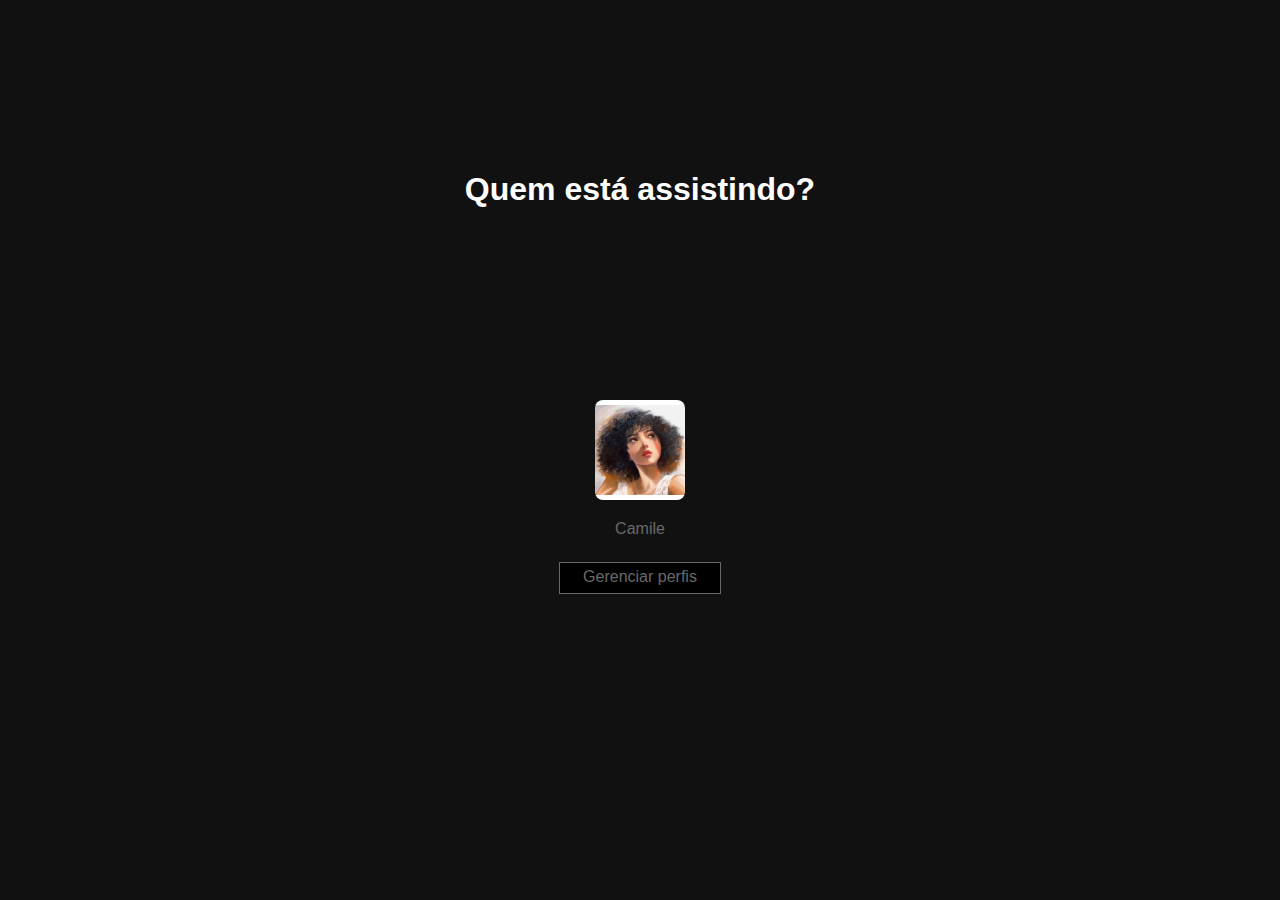
<file: index.html>
<!DOCTYPE html>
<html lang="pt-br">
<head>
    <meta charset="UTF-8">
    <meta http-equiv="X-UA-Compatible" content="IE=edge">
    <meta name="viewport" content="width=device-width, initial-scale=1.0">
    <link rel="shortcut icon" href="imagens/favicon.ico" type="image/x-icon">
    <title>Camiflix</title>
    <link rel="stylesheet" href="style.css">    
    <link rel="stylesheet" href="mediaQuery.css">
    <link
    rel="stylesheet"
    href="https://cdnjs.cloudflare.com/ajax/libs/animate.css/4.1.1/animate.min.css"
  />

</head>
<body>
    <h1 class="animate__animated animate__fadeInDown">Quem está assistindo?</h1>
    <a href="principal.html">
        <div id="camile" >
        </div>
    </a>
    <p>Camile</p>
    <div id="perfis">
        Gerenciar perfis
    </div>
</body>
</html>
</file>
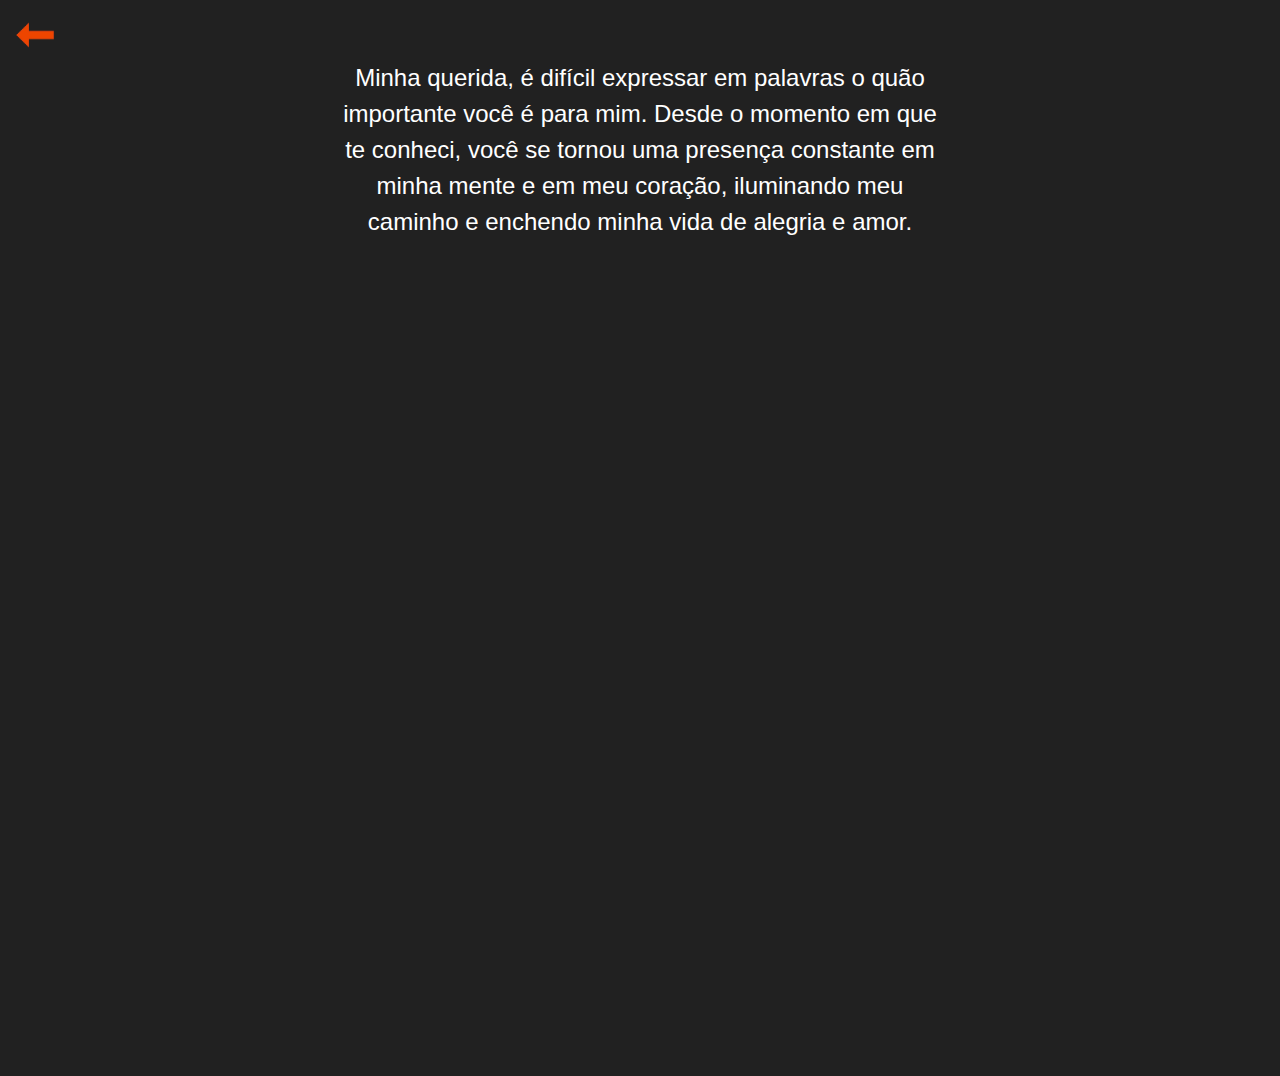
<file: assistir.html>
<!DOCTYPE html>
<html lang="pt-br">
<head>
    <meta charset="UTF-8">
    <meta http-equiv="X-UA-Compatible" content="IE=edge">
    <meta name="viewport" content="width=device-width, initial-scale=1.0">
    <title>Camiflix</title>
    <link rel="stylesheet" href="assistir.css">
    <link rel="shortcut icon" href="imagens/favicon.ico" type="image/x-icon">
    <style>
        body {
            background-color: #212121;
        }
        .back-button {
            position: absolute;
            top: 10px;
            left: 10px;
            display: inline-block;
            background-color: transparent;
            border: none;
            cursor: pointer;
            outline: none;
            text-decoration: none;
        }
        .back-button img {
            height: 50px;
        }
        p {
            color: #fff;
            text-align: center;
            font-size: 24px;
            line-height: 36px;
            margin: 60px auto;
            max-width: 600px;
            padding: 0 20px;
        }
        iframe {
            display: block;
            margin: 0 auto;
            max-width: 100%;
            width: 437px;
            height: 776px;
        }
    </style>
</head> 
<body>
    <a href="#" class="back-button" onclick="window.history.back(); return false;">
        <img src="imagens/logo.png" alt="Voltar">
    </a>
    <p>Minha querida, é difícil expressar em palavras o quão importante você é para mim. Desde o momento em que te conheci, você se tornou uma presença constante em minha mente e em meu coração, iluminando meu caminho e enchendo minha vida de alegria e amor.</p> 
    <div>
        <iframe src="https://www.youtube.com/embed/8OhzXp1lMAQ" title="o amor representado de forma sólida" frameborder="0" allow="accelerometer; autoplay; clipboard-write; encrypted-media; gyroscope; picture-in-picture; web-share" allowfullscreen></iframe>
    </div>
</body>
</html>
</file>
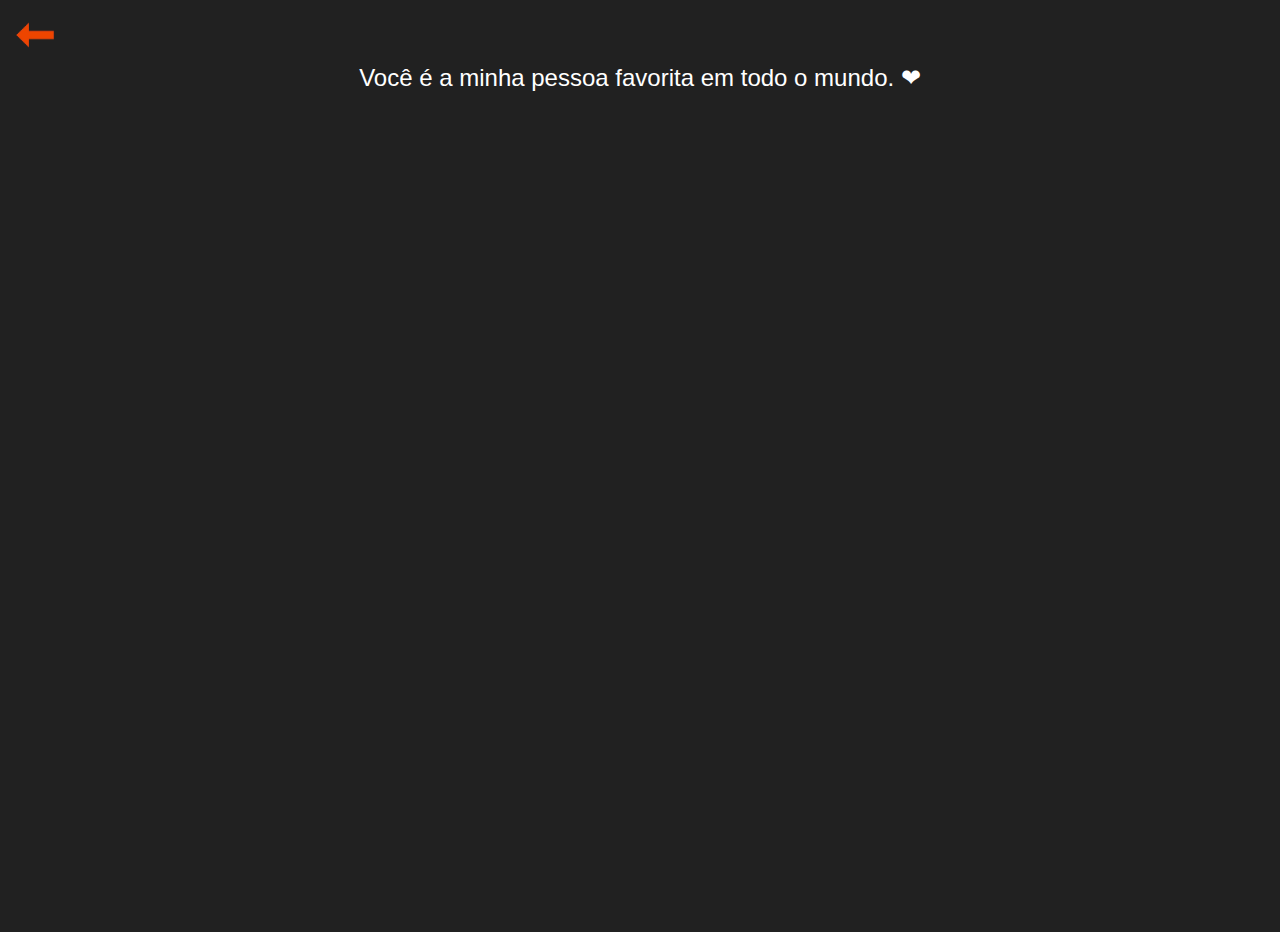
<file: assistir1.html>
<!DOCTYPE html>
<html lang="pt-br">
<head>
    <meta charset="UTF-8">
    <meta http-equiv="X-UA-Compatible" content="IE=edge">
    <meta name="viewport" content="width=device-width, initial-scale=1.0">
    <title>Camiflix</title>
    <link rel="stylesheet" href="assistir.css">
    <link rel="shortcut icon" href="imagens/favicon.ico" type="image/x-icon">
    <style>
        body {
            background-color: #212121;
        }
        .back-button {
            position: absolute;
            top: 10px;
            left: 10px;
            display: inline-block;
            background-color: transparent;
            border: none;
            cursor: pointer;
            outline: none;
            text-decoration: none;
        }
        .back-button img {
            height: 50px;
        }
        p {
            color: #fff;
            text-align: center;
            font-size: 24px;
            line-height: 36px;
            margin: 60px auto;
            max-width: 600px;
            padding: 0 20px;
        }
        iframe {
            display: block;
            margin: 0 auto;
            max-width: 100%;
            width: 437px;
            height: 776px;
        }
    </style>
</head> 
<body>
    <a href="#" class="back-button" onclick="window.history.back(); return false;">
        <img src="imagens/logo.png" alt="Voltar">
    </a>
    <p>Você é a minha pessoa favorita em todo o mundo. ❤</p> 
    <div>
        <iframe width="320" height="560" src="https://www.youtube.com/embed/b0JIVIZ51O8" title="amordaminhavida.mp4" frameborder="0" allow="accelerometer; autoplay; clipboard-write; encrypted-media; gyroscope; picture-in-picture; web-share" allowfullscreen></iframe>    </div>
</body>
</html>
</file>
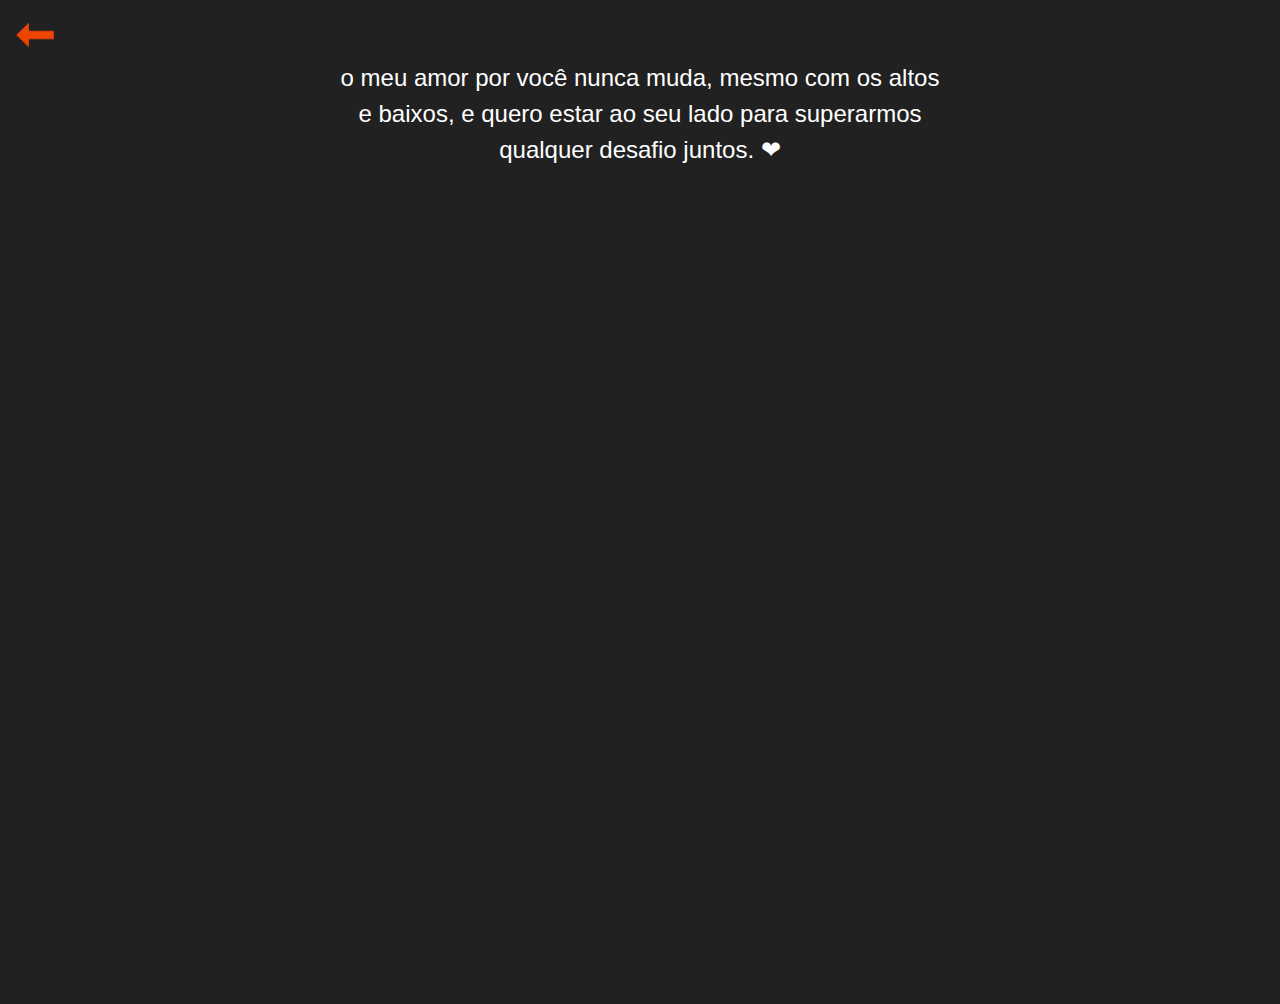
<file: assistir2.html>
<!DOCTYPE html>
<html lang="pt-br">
<head>
    <meta charset="UTF-8">
    <meta http-equiv="X-UA-Compatible" content="IE=edge">
    <meta name="viewport" content="width=device-width, initial-scale=1.0">
    <title>Camiflix</title>
    <link rel="stylesheet" href="assistir.css">
    <link rel="shortcut icon" href="imagens/favicon.ico" type="image/x-icon">
    <style>
        body {
            background-color: #212121;
        }
        .back-button {
            position: absolute;
            top: 10px;
            left: 10px;
            display: inline-block;
            background-color: transparent;
            border: none;
            cursor: pointer;
            outline: none;
            text-decoration: none;
        }
        .back-button img {
            height: 50px;
        }
        p {
            color: #fff;
            text-align: center;
            font-size: 24px;
            line-height: 36px;
            margin: 60px auto;
            max-width: 600px;
            padding: 0 20px;
        }
        iframe {
            display: block;
            margin: 0 auto;
            max-width: 100%;
            width: 437px;
            height: 776px;
        }
    </style>
</head> 
<body>
    <a href="#" class="back-button" onclick="window.history.back(); return false;">
        <img src="imagens/logo.png" alt="Voltar">
    </a>
    <p>o meu amor por você nunca muda, mesmo com os altos e baixos, e quero estar ao seu lado para superarmos qualquer desafio juntos. ❤</p> 
    <div>
        <iframe width="320" height="560" src="https://www.youtube.com/embed/tE8w6fHSKzM" title="myfavoriteperson.mp4" frameborder="0" allow="accelerometer; autoplay; clipboard-write; encrypted-media; gyroscope; picture-in-picture; web-share" allowfullscreen></iframe></body>
</html>
</file>
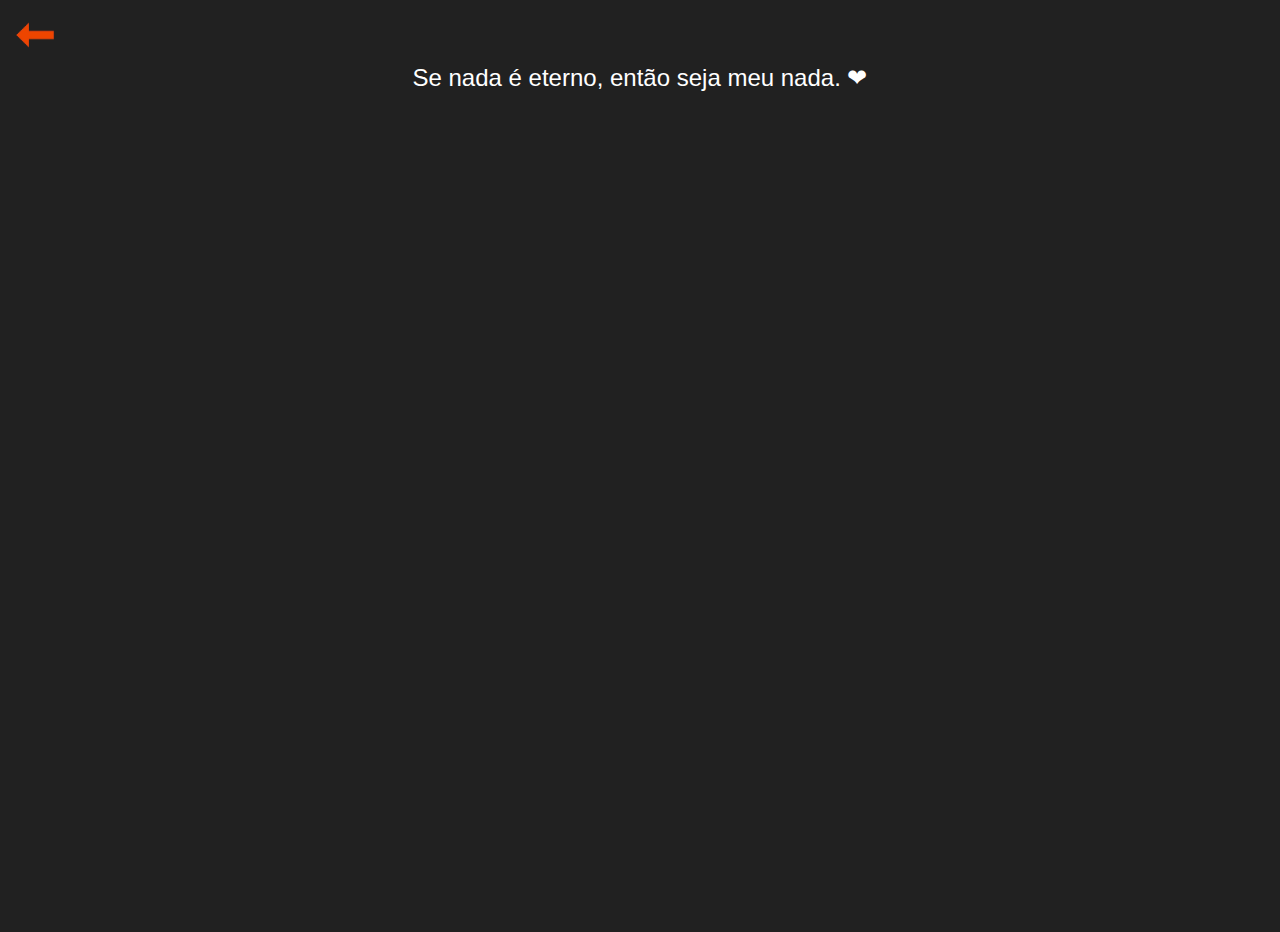
<file: assistir3.html>
<!DOCTYPE html>
<html lang="pt-br">
<head>
    <meta charset="UTF-8">
    <meta http-equiv="X-UA-Compatible" content="IE=edge">
    <meta name="viewport" content="width=device-width, initial-scale=1.0">
    <title>Camiflix</title>
    <link rel="stylesheet" href="assistir.css">
    <link rel="shortcut icon" href="imagens/favicon.ico" type="image/x-icon">
    <style>
        body {
            background-color: #212121;
        }
        .back-button {
            position: absolute;
            top: 10px;
            left: 10px;
            display: inline-block;
            background-color: transparent;
            border: none;
            cursor: pointer;
            outline: none;
            text-decoration: none;
        }
        .back-button img {
            height: 50px;
        }
        p {
            color: #fff;
            text-align: center;
            font-size: 24px;
            line-height: 36px;
            margin: 60px auto;
            max-width: 600px;
            padding: 0 20px;
        }
        iframe {
            display: block;
            margin: 0 auto;
            max-width: 100%;
            width: 437px;
            height: 776px;
        }
    </style>
</head> 
<body>
    <a href="#" class="back-button" onclick="window.history.back(); return false;">
        <img src="imagens/logo.png" alt="Voltar">
    </a>
    <p>Se nada é eterno, então seja meu nada. ❤</p> 
    <div>
        <iframe width="320" height="560" src="https://www.youtube.com/embed/fMmRhnGixok" title="senadaeeterno.mp4" frameborder="0" allow="accelerometer; autoplay; clipboard-write; encrypted-media; gyroscope; picture-in-picture; web-share" allowfullscreen></iframe></html>
</file>
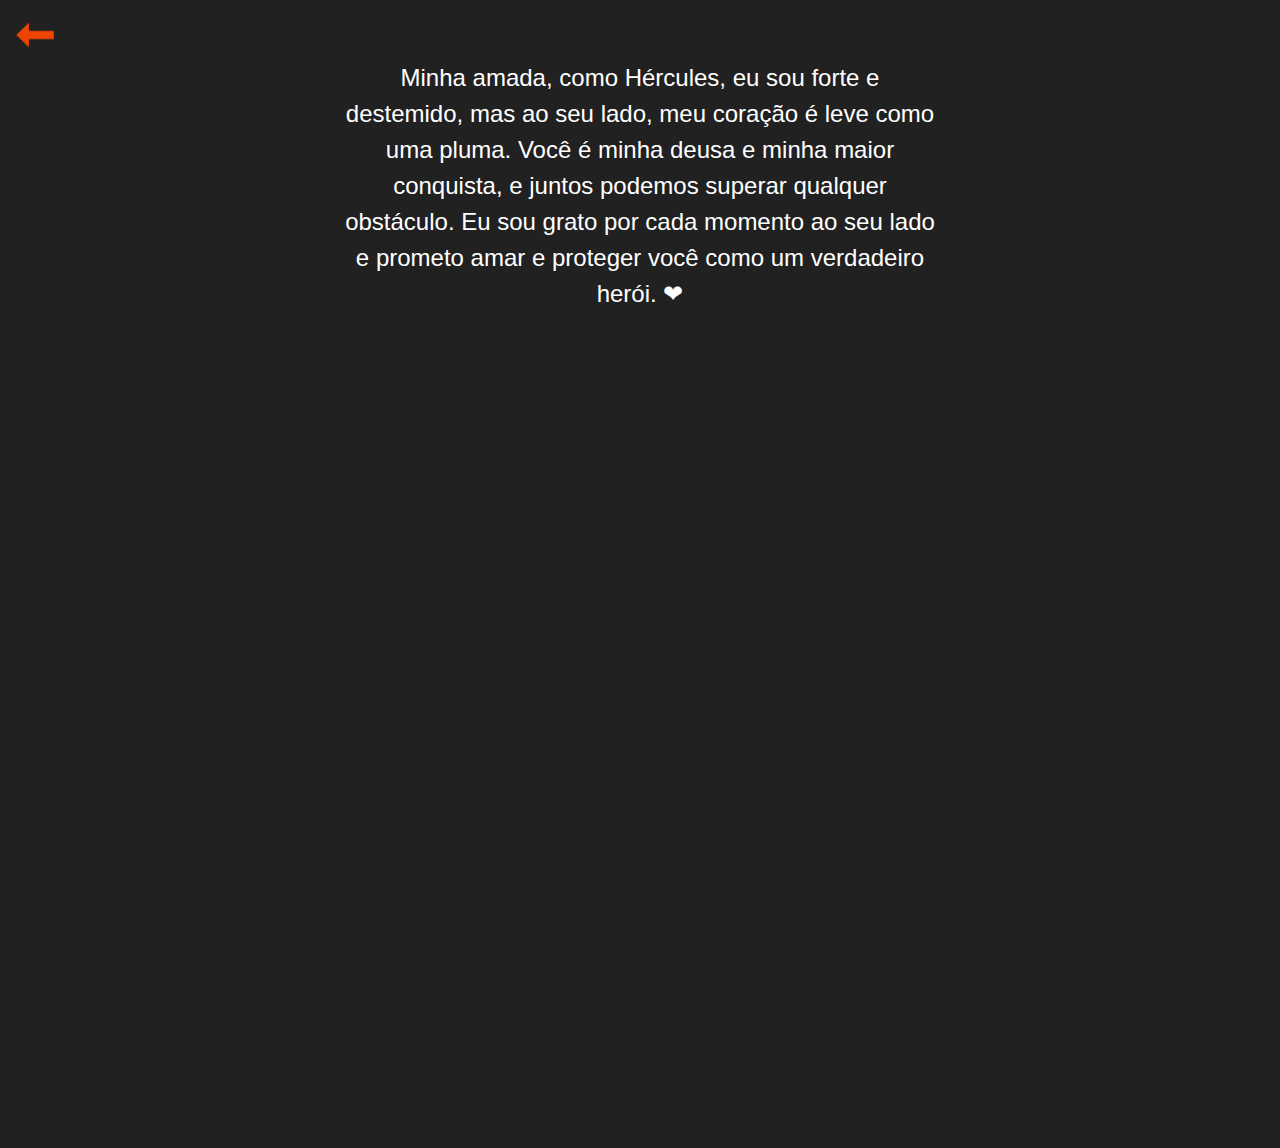
<file: assistir4.html>
<!DOCTYPE html>
<html lang="pt-br">
<head>
    <meta charset="UTF-8">
    <meta http-equiv="X-UA-Compatible" content="IE=edge">
    <meta name="viewport" content="width=device-width, initial-scale=1.0">
    <title>Camiflix</title>
    <link rel="stylesheet" href="assistir.css">
    <link rel="shortcut icon" href="imagens/favicon.ico" type="image/x-icon">
    <style>
        body {
            background-color: #212121;
        }
        .back-button {
            position: absolute;
            top: 10px;
            left: 10px;
            display: inline-block;
            background-color: transparent;
            border: none;
            cursor: pointer;
            outline: none;
            text-decoration: none;
        }
        .back-button img {
            height: 50px;
        }
        p {
            color: #fff;
            text-align: center;
            font-size: 24px;
            line-height: 36px;
            margin: 60px auto;
            max-width: 600px;
            padding: 0 20px;
        }
        iframe {
            display: block;
            margin: 0 auto;
            max-width: 100%;
            width: 437px;
            height: 776px;
        }
    </style>
</head> 
<body>
    <a href="#" class="back-button" onclick="window.history.back(); return false;">
        <img src="imagens/logo.png" alt="Voltar">
    </a>
    <p>Minha amada, como Hércules, eu sou forte e destemido, mas ao seu lado, meu coração é leve como uma pluma. Você é minha deusa e minha maior conquista, e juntos podemos superar qualquer obstáculo. Eu sou grato por cada momento ao seu lado e prometo amar e proteger você como um verdadeiro herói. ❤</p> 
    <div>
        <iframe width="320" height="560" src="https://www.youtube.com/embed/xjxTWBLACC0" title="e se fossemos um desenho?" frameborder="0" allow="accelerometer; autoplay; clipboard-write; encrypted-media; gyroscope; picture-in-picture; web-share" allowfullscreen></iframe>
</file>
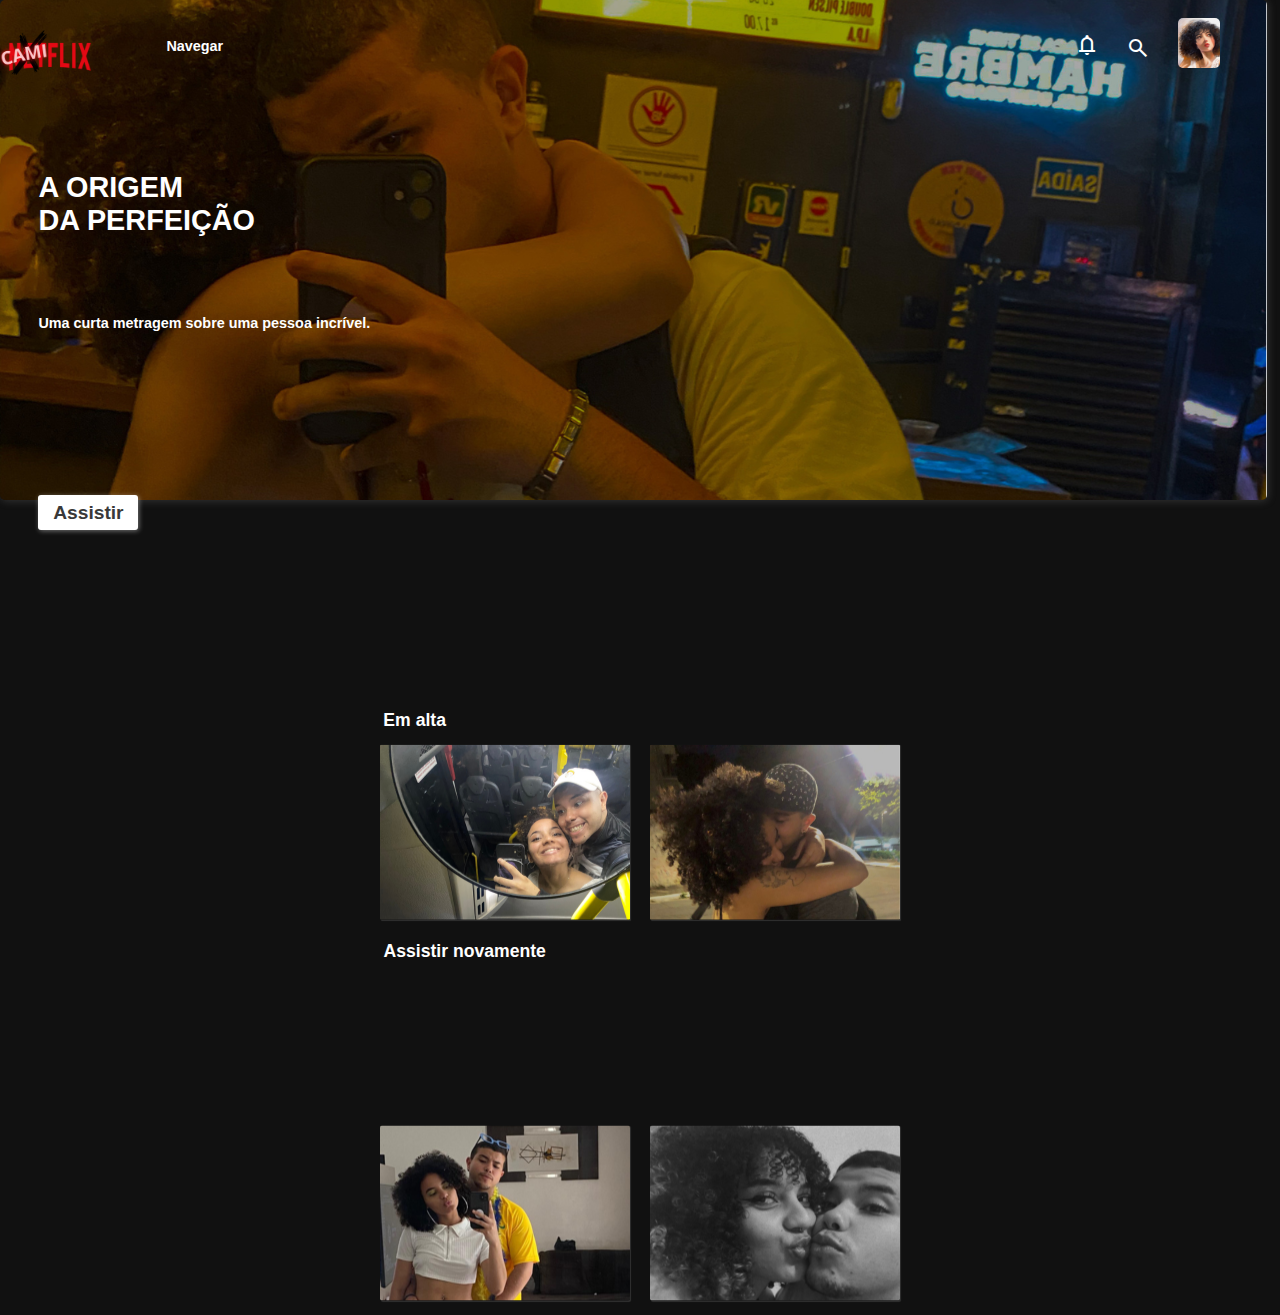
<file: principal.html>
<!DOCTYPE html>
<html lang="pt-br">
<head>
    <meta charset="UTF-8">
    <meta http-equiv="X-UA-Compatible" content="IE=edge">
    <meta name="viewport" content="width=device-width, initial-scale=1.0">
    <link rel="shortcut icon" href="imagens/favicon.ico" type="image/x-icon">
    <title>Camiflix</title>
    <link rel="stylesheet" href="principal.css">
    <link rel="stylesheet" href="https://fonts.googleapis.com/css2?family=Material+Symbols+Outlined:opsz,wght,FILL,GRAD@48,400,0,0&display=swap" />
    <link rel="stylesheet" href="mediaQuerPrincipal.css">
    <link rel="stylesheet" href="https://cdnjs.cloudflare.com/ajax/libs/animate.css/4.1.1/animate.min.css" />
</head>
<body>
    <div id="imagem"></div>
    <header>
        <a href="https://github.com/phaeldev" target="_blank"><img src="imagens/netflix.png" alt="" srcset="" id="logo"></a>
        <a href="https://github.com/phaeldev" target="_blank"><h5 id="navegar">Navegar</h5></a>
        <a href="principal2.html"><span id="lupa" class="material-symbols-outlined" onclick="window.location.href='principal.html2'">search</span></a>
        <a href="https://github.com/phaeldev" target="_blank"><span id="sino" class="material-symbols-outlined">notifications</span></a>
        <a href="#" onclick="window.history.back()"><div id="icon"></div></a>
        <a href="assistir.html"><div id="play"><strong>Assistir</strong></div></a>
    </header>
    <article>
        <strong>
            <p id="titulo">A origem <br>da perfeição</p>
        </strong>
        <strong>
            <p id="subtitulo"> Uma curta metragem sobre uma pessoa incrível.</p>
        </strong>
        <strong>
            <p id="alta">Em alta</p>
        </strong>

        <a href="assistir1.html">
            <ul id="tp">
                <li><a href="assistir1.html"><img src="imagens/um.png" alt=""></a></li>
                <li><a href="assistir2.html"><img src="imagens/dois.png" alt=""></a></li>
            </ul>
        </a>
        <strong>
            <p id="novamente">Assistir novamente</p>
        </strong>
        <a href="assistir3.html">
            <ul id="sp">
                <li><a href="assistir3.html"><img src="imagens/quatro.png" alt=""></a></li>
                <li><a href="assistir4.html"><img src="imagens/cinco.png" alt=""></a></li>
            </ul>
        </a>
    </article>
</body>
</html>
</file>
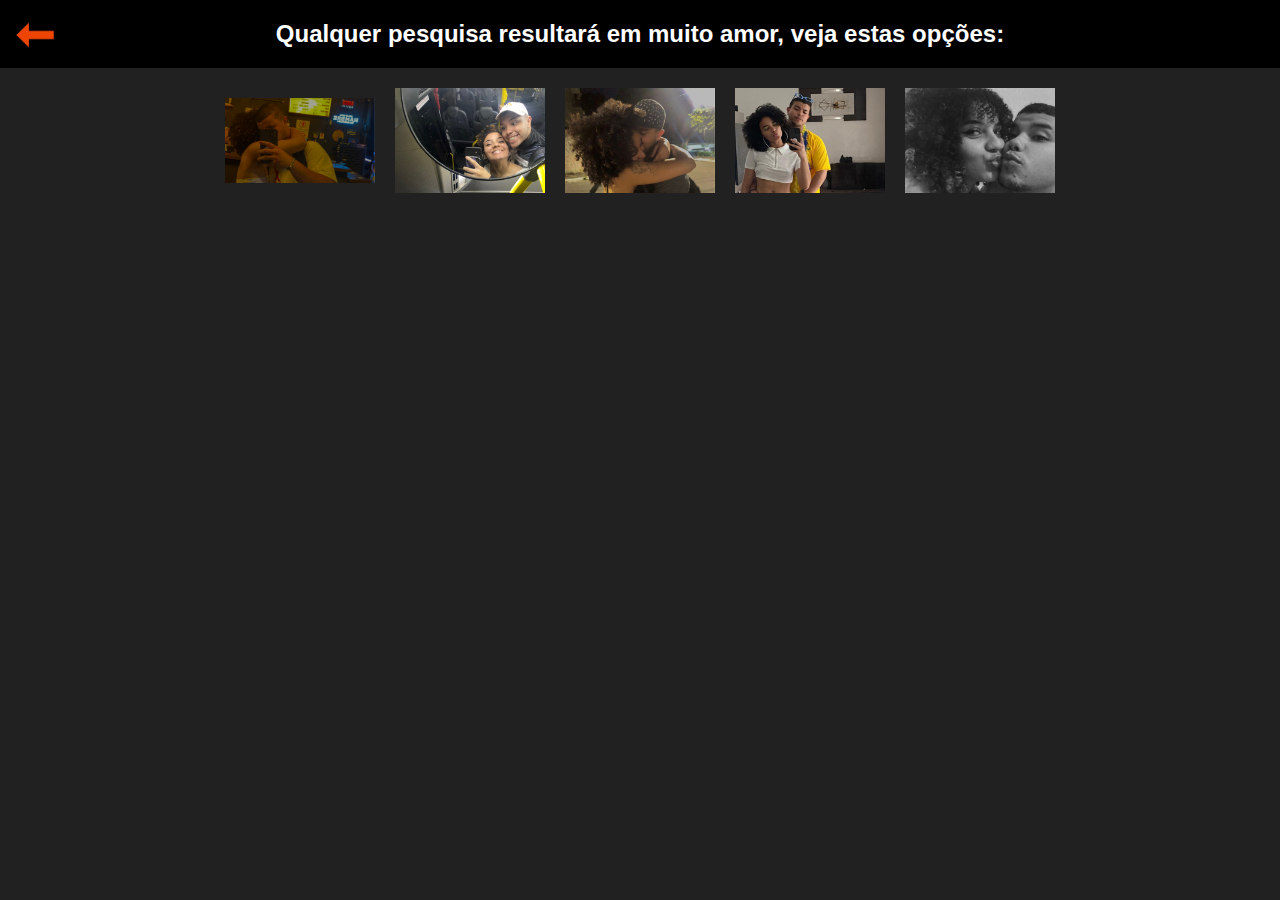
<file: principal2.html>
<!DOCTYPE html>
<html lang="pt-br">
<head>
    <meta charset="UTF-8">
    <meta http-equiv="X-UA-Compatible" content="IE=edge">
    <meta name="viewport" content="width=device-width, initial-scale=1.0">
    <meta name="viewport" content="width=device-width, initial-scale=1.0">
    <title>Camiflix</title>
    <link rel="stylesheet" href="assistir.css">
    <link rel="shortcut icon" href="imagens/favicon.ico" type="image/x-icon">
    <style>
        body {
            background-color: #212121;
        }
        .back-button {
            position: absolute;
            top: 10px;
            left: 10px;
            display: inline-block;
            background-color: transparent;
            border: none;
            cursor: pointer;
            outline: none;
            text-decoration: none;
        }
        .back-button img {
            height: 50px;
        }
        p {
            color: #fff;
            text-align: center;
            font-size: 24px;
            line-height: 36px;
            margin: 60px auto;
            max-width: 600px;
            padding: 0 20px;
        }
        iframe {
            display: block;
            margin: 0 auto;
            max-width: 100%;
            width: 437px;
            height: auto;
        }
        header {
            background-color: #000;
            color: #fff;
            padding: 20px;
        }
        h1 {
            font-size: 24px;
            margin: 0;
            text-align: center;
            font-family: sans-serif;
        }
       .options img {
           width: 100%;
           max-width: 150px;
           margin: 0 10px;
           cursor: pointer;
        }

        .options {
              display: flex;
              flex-wrap: wrap;
              justify-content: center;
              align-items: center;
              margin-top: 20px;
              text-align: center;
        }


        .options img:hover {
    transform: scale(1.1);
}
    </style>
</head> 
<body>
    <header>
        <h1>Qualquer pesquisa resultará em muito amor, veja estas opções:</h1>
    </header>
    <div class="options">
        <a href="assistir.html"><img src="imagens/nos.png" alt=""></a>
        <a href="assistir1.html"><img src="imagens/um.png" alt=""></a>
        <a href="assistir2.html"><img src="imagens/dois.png" alt=""></a>
        <a href="assistir3.html"><img src="imagens/quatro.png" alt=""></a>
        <a href="assistir4.html"><img src="imagens/cinco.png" alt=""></a>
    </div>
    <a href="#" class="back-button" onclick="window.history.back(); return false;">
        <img src="imagens/logo.png" alt="Voltar">
    </a>
</body>
</html>
</file>
<file: style.css>
@charset "UTF-8";

/* PARA CELULAR */ 
* {
    font-family: Arial, Helvetica, sans-serif;
}

body {
    background-color: rgb(17, 17, 17);
}

h1 {
    text-align: center;
    position: relative;
    top: 150px;
    color: white;
}

div#camile {
    background-image: url(imagens/amor.jpeg);
    background-position: center center;
    background-size: contain;
    background-repeat: no-repeat;
    position: absolute;
    top: 50%;
    left: 50%;
    transform: translate(-50%, -50%);
    border-radius: 8px;
    background-color: white;
    width: 90px;
    height: 100px;
 
    transition: transform 0.3s ease;
}

div#camile:hover {
    transform: translate(-50%, -60%);
}

p {
    color: rgb(105, 105, 105);
    position: absolute;
    top: 50%;
    left: 50%;
    transform: translate(-50%, 300%);
}

div#perfis {
    position: absolute;
    top: 50%;
    left: 50%;
    transform: translate(-50%, 350%);
    padding: 5px;
    border: 1px solid rgb(105, 105, 105);
    background-color: black;
    color: rgb(105, 105, 105);
    height: 20px;
    width: 150px;
    text-align: center;
    margin: 5px white;
}
</file>
<file: mediaQuery.css>
@charset "UTF-8";

@media screen and (min-width: 700px) and (max-width: 950px) {
    * {
        font-family: Arial, Helvetica, sans-serif;
    }
    h1 {
        text-align: center;
        position: relative;
        top: 150px;
        color: white;
    }
    div#bruna {
        background-image: url(imagens/amor.jpeg);
        background-position: center center;
        background-size: contain;
        background-repeat: no-repeat;
        position: absolute;
        top: 50%;
        left: 50%;
        transform: translate(-50%, -50%);
        border-radius: 8px;
        background-color: white;
        width: 90px;
        height: 100px;
    }
    p {
        color: rgb(105, 105, 105);
        position: absolute;
        top: 50%;
        left: 50%;
        transform: translate(-50%, 300%);
    }
    div#perfis {
        position: absolute;
        top: 50%;
        left: 50%;
        transform: translate(-50%, 350%);
        padding: 5px;
        border: 1px solid rgb(105, 105, 105);
        background-color: black;
        color: rgb(105, 105, 105);
        height: 20px;
        width: 150px;
        text-align: center;
        margin: 5px white;
    }
}

@media screen and (min-width: 950px) {
    * {
        font-family: Arial, Helvetica, sans-serif;
    }
    h1 {
        text-align: center;
        position: relative;
        top: 150px;
        color: white;
    }
    div#bruna {
        background-image: url(imagens/amor.jpeg);
        background-position: center center;
        background-size: contain;
        background-repeat: no-repeat;
        position: absolute;
        top: 50%;
        left: 50%;
        transform: translate(-50%, -50%);
        border-radius: 8px;
        background-color: white;
        width: 90px;
        height: 100px;
    }
    p {
        color: rgb(105, 105, 105);
        position: absolute;
        top: 50%;
        left: 50%;
        transform: translate(-50%, 300%);
    }
    div#perfis {
        position: absolute;
        top: 50%;
        left: 50%;
        transform: translate(-50%, 350%);
        padding: 5px;
        border: 1px solid rgb(105, 105, 105);
        background-color: black;
        color: rgb(105, 105, 105);
        height: 20px;
        width: 150px;
        text-align: center;
        margin: 5px white;
    }
}
</file>
<file: assistir.css>
@charset "UTF-8";

    * {
        margin: 0px;
        padding: 0px;
        font-family: Arial, Helvetica, sans-serif;
    }
    body {
        background-color: black;
    }

    div#assistir {
        position: center;
        top: 50%;
        left: 50%;
        transform: translate(-50%, -50%);
    }
</file>
<file: principal.css>
* {
    margin: 0;
    padding: 0;
    font-family: Arial, Helvetica, sans-serif;
}
ul {
    list-style: none;
}
a {
    text-decoration: none;
    text-transform: none;
}

body {
    background-color: rgb(17, 17, 17);;
}

div#imagem {
    background-image: url(imagens/nos.png);
    background-size: cover;
    background-position: center center;
    width: 99%;
    height: 350px;
    border-radius: 5px;
    box-shadow: 1px 1px 8px rgba(146, 146, 146, 0.274);
    display: inline-block;
}

img#logo {
    position: absolute;
    bottom: 93%;
    size: 5px;
    width: 70px;
}
h5#navegar {
    color: white;
    position: absolute;
    bottom: 95.4%;
    left: 25%;
    font-size: 0.7em;
}

#lupa {
    position: absolute;
    top: 2.3%;
    left: 78%;
    color: white;
    width: 30px;

}

#sino {
    position: absolute;
    top: 2%;
    left: 70%;
    color: white;
}
div#icon {
    background-image: url(imagens/amor.jpeg);
    background-position: right right;
    background-size: cover;
    position: absolute;
    top: 2%;
    left: 87%;
    width: 30px;
    height: 30px;
    border-radius: 5px;
}

p#titulo {
    font-family: Arial, Helvetica, sans-serif;
    color: white;
    font-size: 1.7em;
    text-transform: uppercase;
    position: absolute;
    top: 13%;
    left: 3%;
}
p#subtitulo {
    color: white;
    font-size: 0.8em;
    position: absolute;
    top: 30%;
    left: 3%;
}

div#play{
    display: inline-block;
    color: black;
    background-color: white;
    width: 112px;
    height: 35px;
    position: absolute;
    top: 40%;
    left: 3%;
    border-radius: 3px;
    text-align: center;
    font-size: 1.3em;

    
}





ul#tp {
    position: absolute;
    top: 50%;
    left: 50%;
    transform: translate(-50%, 30%);
    display: flex;
    

}

p#alta {
    color: white;
    font-size: 1.2em;
    position: absolute;
        top: 50%;
        left: 50%;
        transform: translate( -241%, 110%);
}

ul#tp img {
    
    width: 155px;
    margin: 10px;
    border-radius: 1px;
    box-shadow: 1px 1px 1px rgba(255, 255, 255, 0.136);
}

p#novamente {
    color: white;
    font-size: 1.2em;
    position: absolute;
        top: 80%;
        left: 50%;
        transform: translate( -92%, -50%);
}


ul#sp {
    position: absolute;
    top: 90%;
    left: 50%;
    transform: translate(-50%, -50%);
    display: flex;
}

ul#sp img {
    width: 155px;
    margin: 10px;
    border-radius: 2px;
    box-shadow: 1px 1px 1px rgba(255, 255, 255, 0.136);
}

#tp, #sp {
    display: flex;
    align-items: center;
    justify-content: center;
    list-style: none;
    padding: 0;
  }
  
  #tp img, #sp img {
    margin-right: 10px;
  }
  
  #alta, #novamente {
    display: flex;
    align-items: center;
    justify-content: center;
    margin: 20px 0 10px;
  }
  
  #menu {
    display: none;
}

#menu-toggle {
    display: inline-block;
    cursor: pointer;
}

#menu-toggle span {
    display: block;
    width: 30px;
    height: 3px;
    margin-bottom: 5px;
    position: relative;
    background: #ffffff;
    border-radius: 3px;
    z-index: 1;
    transform-origin: 4px 0px;
}

#menu-toggle span:first-child {
    transform-origin: 0% 0%;
}

#menu-toggle span:nth-last-child(2) {
    transform-origin: 0% 100%;
}

#menu-toggle.active span {
    background-color: transparent;
}

#menu-toggle.active span:nth-last-child(2) {
    transform: rotate(45deg);
}

#menu-toggle.active span:first-child {
    transform: rotate(45deg) translate(5px, 5px);
}

#menu-toggle.active span:last-child {
    transform: rotate(-45deg) translate(4px, -4px);
}

#menu {
    position: absolute;
    top: 60px;
    right: 0;
    background-color: #222222;
    padding: 10px;
    width: 200px;
    text-align: right;
}

#menu a {
    color: #ffffff;
    display: block;
    padding: 5px;
    text-align: right;
}

@media (min-width: 768px) {
    #menu-toggle {
        display: none;
    }

    #menu {
        position: static;
        background-color: transparent;
        width: auto;
        text-align: right;
    }

    #menu a {
        display: inline-block;
        margin-left: 20px;
    }
}
</file>
<file: mediaQuerPrincipal.css>
@media screen and (min-width: 700px) and (max-width: 902px) {
    * {
        font-family: Arial, Helvetica, sans-serif
    }
    div#imagem {
        background-image: url(imagens/nos.png);
        background-size: cover;
        background-position: center center;
        width: 99%;
        height: 400px;
        border-radius: 5px;
        box-shadow: 1px 1px 8px rgba(146, 146, 146, 0.274);
    }
    h5#navegar {
        color: white;
        position: absolute;
        bottom: 92.5%;
        left: 13%;
        font-size: 0.7em;
    }
    p#alta {
        color: white;
        font-size: 1.1em;
        position: absolute;
        top: 50%;
        left: 50%;
        transform: translate( -410%, 500%);

    }
    ul#tp {
        position: absolute;
        top: 60%;
        left: 50%;
        transform: translate(-50%,);
        display: flex;
        
    
    }
    ul#tp img {
    
        width: 250px;
        margin: 10px;
        border-radius: 1px;
        box-shadow: 1px 1px 1px rgba(255, 255, 255, 0.136);
    }
    p#novamente {
        color: white;
        font-size: 1.1em;
        position: absolute;
        top: 50%;
        left: 50%;
        transform: translate( -158%, 1600%);
    }
    ul#sp {
        position: absolute;
        top: 120%;
        left: 50%;
        transform: translate(-50%,);
        display: flex;
        
    
    }
    
    ul#sp img {
        width: 250px;
        margin: 10px;
        border-radius: 2px;
        box-shadow: 1px 1px 1px rgba(255, 255, 255, 0.136);
    }
    
}

@media screen and (min-width: 900px) {
    * {
        font-family: Arial, Helvetica, sans-serif
    }
    div#imagem {
        background-image: url(imagens/nos.png);
        background-size: cover;
        background-position: center center;
        width: 99%;
        height: 500px;
        border-radius: 5px;
        box-shadow: 1px 1px 8px rgba(146, 146, 146, 0.274);
    }
    img#logo {
        position: absolute;
        bottom: 90%;
        size: 5px;
        width: 100px;
    }
    h5#navegar {
        color: white;
        position: absolute;
        bottom: 94%;
        left: 13%;
        font-size: 0.9em;
    }
    #lupa {
        position: absolute;
        top: 4%;
        left: 88%;
        color: white;
        width: 90px;
        height: 60px;
    
    }
    
    #sino {
        position: absolute;
        top: 3.7%;
        left: 84%;
        color: white;
    }
    div#icon {
        background-image: url(imagens/amor.jpeg);
        background-position: right right;
        background-size: cover;
        position: absolute;
        top: 2%;
        left: 92%;
        width: 42px;
        height: 50px;
        border-radius: 5px;
    }
    p#titulo {
        font-family: Arial, Helvetica, sans-serif;
        color: white;
        font-size: 1.8em;
        text-transform: uppercase;
        position: absolute;
        top: 19%;
        left: 3%;
    }

    p#subtitulo {
        color: white;
        font-size: 0.9em;
        position: absolute;
        top: 35%;
        left: 3%;
    }

    div#play{
    display: inline-block;
    color: rgb(57, 57, 57);
    background-color: white;
    width: 100px;
    height: 35px;
    position: absolute;
    top: 55%;
    left: 3%;
    border-radius: 3px;
    text-align: center;
    font-size: 1.2em;
    box-shadow: 1px 1px 5px rgba(255, 255, 255, 0.407);
    line-height: 35px;

    transition: 0.3s ease;
}

div#play:hover {
    position: absolute;
    top: 54%;
    left: 3%;
}

p#alta {
    color: white;
    font-size: 1.1em;
    position: absolute;
    top: 65%;
    left: 50%;
    transform: translate( -410%, 500%);

}
ul#tp {
    position: absolute;
    top: 75%;
    left: 50%;
    transform: translate(-50%,);
    display: flex;
    

}
ul#tp img {

    width: 250px;
    margin: 10px;
    border-radius: 1px;
    box-shadow: 1px 1px 1px rgba(255, 255, 255, 0.136);} 

    p#novamente {
        color: white;
        font-size: 1.1em;
        position: absolute;
        top: 65%;
        left: 50%;
        transform: translate( -158%, 1600%);
    }
    ul#sp {
        position: absolute;
        top: 135%;
        left: 50%;
        transform: translate(-50%,);
        display: flex;
        
    
    }
    
    ul#sp img {
        width: 250px;
        margin: 10px;
        border-radius: 2px;
        box-shadow: 1px 1px 1px rgba(255, 255, 255, 0.136);
    }
}
</file>
